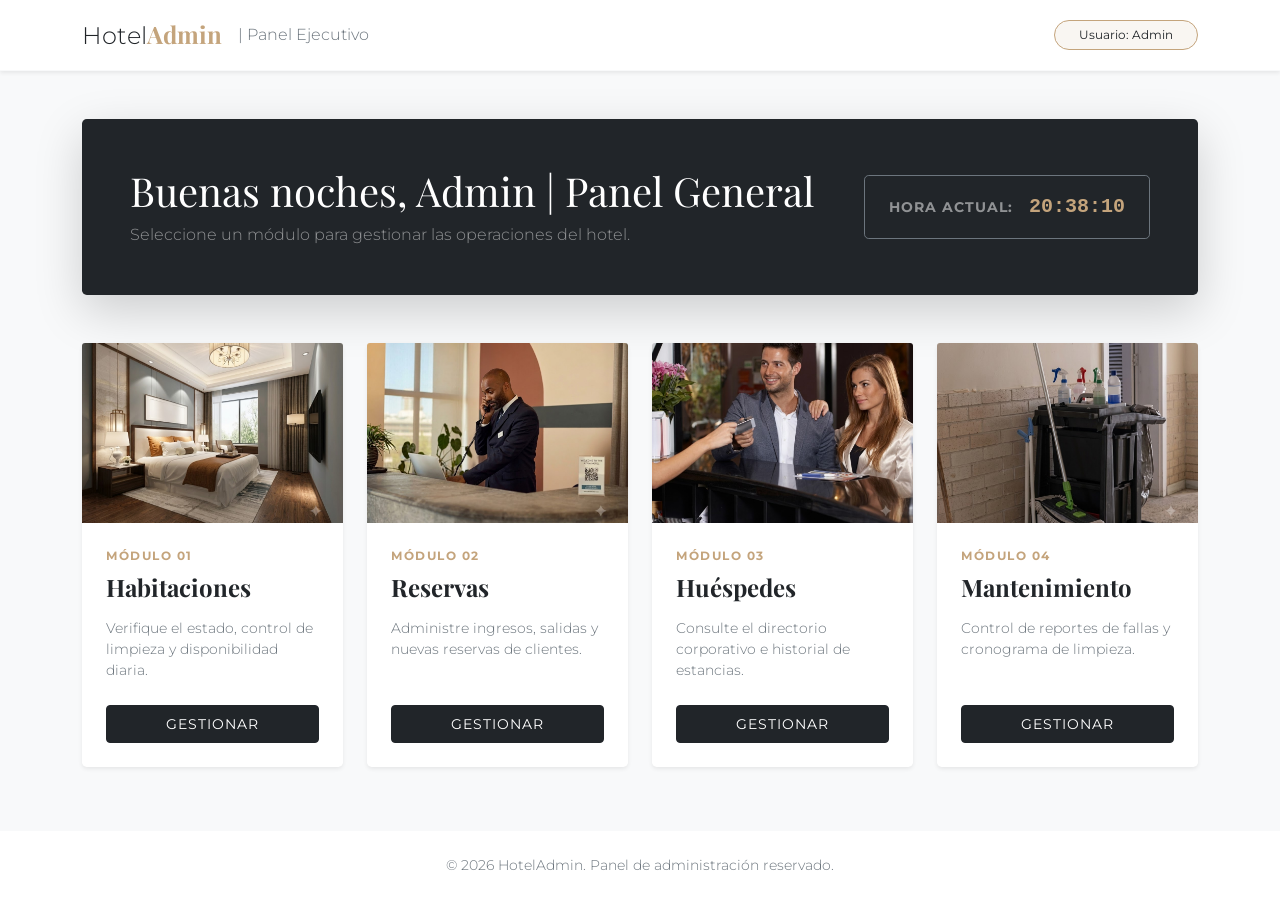
<file: mi_proyecto/index.html>
<!DOCTYPE html>
<html lang="es">
<head>
    <meta charset="UTF-8">
    <meta name="viewport" content="width=device-width, initial-scale=1.0">
    <title>Sistema de Gestión Hotelera | Panel Principal</title>
    <meta name="description" content="Panel de administración integral para hoteles. Gestiona habitaciones, reservas, huéspedes y mantenimiento en un solo lugar.">
    
    <!-- SOLUCIÓN AL ERROR 404 DEL FAVICON -->
    <link rel="icon" href="data:,">

    <!-- Link local de Bootstrap 5 -->
    <link href="bootstrap.min.css" rel="stylesheet">
    
    <!-- CSS viejo -->
    <link rel="stylesheet" href="style.css">

    <!-- Tipografías Premium de Google Fonts -->
    <link rel="preconnect" href="https://fonts.googleapis.com">
    <link rel="preconnect" href="https://fonts.gstatic.com" crossorigin>
    <link href="https://fonts.googleapis.com/css2?family=Montserrat:wght@300;400;600&family=Playfair+Display:ital,wght@0,400;0,600;0,700;1,400&display=swap" rel="stylesheet">

    <!-- Estilos para el Fondo Claro, Tipografías y Color Oro -->
    <style>
        /* Aplicamos la fuente limpia a toda la página */
        body {
            font-family: 'Montserrat', sans-serif;
            position: relative;
            overflow-x: hidden;
        }

        /* Fuente elegante solo para los títulos y logos */
        .font-serif {
            font-family: 'Playfair Display', serif;
        }

        /* Color Champagne Gold personalizado (reemplaza al amarillo) */
        .text-gold {
            color: #C4A47C !important;
        }
        .border-gold {
            border-color: #C4A47C !important;
        }

        /* Fondo de pantalla Claro y Fresco con efecto Blur */
        body::before {
            content: "";
            position: fixed;
            top: -5%;
            left: -5%;
            width: 110%;
            height: 110%;
            /* Imagen de hotel de lujo luminoso */
            background-image: url('https://images.unsplash.com/photo-1566665797739-1674de7a421a?q=80&w=1920&auto=format&fit=crop');
            background-size: cover;
            background-position: center;
            /* Desenfocado y ligeramente aclarado */
            filter: blur(12px) brightness(1.1);
            z-index: -1;
        }
    </style>
</head>

<body class="d-flex flex-column min-vh-100 bg-light">

    <!-- Header Claro y Elegante -->
    <header class="py-3 sticky-top shadow-sm border-bottom border-light bg-white bg-opacity-75" style="backdrop-filter: blur(10px);">
        <div class="container d-flex justify-content-between align-items-center">
            <div class="d-flex align-items-center gap-2">
                <!-- Marca con la nueva tipografía serif y el acento dorado -->
                <span class="fs-4 tracking-wide text-dark">
                    <span class="fw-light">Hotel</span><span class="font-serif text-gold fw-bold">Admin</span>
                </span>
                <span class="text-muted fw-light fs-6 d-none d-sm-inline ms-2">| Panel Ejecutivo</span>
            </div>
            <!-- Etiqueta de usuario con borde dorado -->
            <span class="badge border border-gold text-dark rounded-pill fw-normal px-4 py-2" style="background-color: rgba(196, 164, 124, 0.1);">
                Usuario: Admin
            </span>

        </div>
    </header>

    <main class="container my-5 flex-grow-1">
        
        <!-- Hero: Estilo VIP con máximo contraste -->
        <section class="text-white p-4 p-md-5 rounded-3 shadow-lg mb-5 d-md-flex justify-content-between align-items-center bg-dark bg-opacity-75" style="backdrop-filter: blur(5px);">
            <div class="mb-4 mb-md-0">
                <!-- Aplico la fuente elegante (font-serif) al saludo -->
                <h1 id="saludo-dashboard" class="display-6 font-serif fw-normal mb-2">Panel de Control <span class="fw-bold font-serif text-gold">Hotelero</span></h1>
                <p class="lead mb-0 text-white-50 fs-6 fw-light">Seleccione un módulo para gestionar las operaciones del hotel.</p>
            </div>
            
            <!-- Reloj en tiempo real (Caja transparente elegante con texto dorado) -->
            <div class="d-inline-flex align-items-center gap-3 border border-secondary px-4 py-3 rounded-3 bg-transparent">
                <span class="text-white-50 small fw-bold text-uppercase" style="letter-spacing: 1px;">Hora actual:</span>
                <span id="reloj-digital" class="fw-bold text-gold font-monospace fs-5">00:00:00</span>
            </div>
        </section>

        <!-- Grilla de Tarjetas (Limpias, blancas, con títulos elegantes) -->
        <section class="row row-cols-1 row-cols-md-2 row-cols-lg-4 g-4">
            
            <!-- Tarjeta 1 -->
            <article class="col">
                <div class="card h-100 border-0 shadow-sm bg-white rounded-3">
                    <img src="img/habitaciones.jpg" class="card-img-top" alt="Gestión de habitaciones" style="height: 180px; object-fit: cover;">
                    <div class="card-body p-4 d-flex flex-column">
                        <span class="text-uppercase text-gold fw-bold mb-2" style="font-size: 0.75rem; letter-spacing: 1.5px;">Módulo 01</span>
                        <h2 class="h4 font-serif fw-bold text-dark mb-3">Habitaciones</h2>
                        <p class="card-text text-muted small mb-4 fw-light">Verifique el estado, control de limpieza y disponibilidad diaria.</p>
                        <a href="habitaciones.html" class="btn btn-dark w-100 mt-auto text-uppercase py-2" style="font-size: 0.85rem; letter-spacing: 1px;">Gestionar</a>
                    </div>
                </div>
            </article>

            <!-- Tarjeta 2 -->
            <article class="col">
                <div class="card h-100 border-0 shadow-sm bg-white rounded-3">
                    <img src="img/reservas.jpg" class="card-img-top" alt="Gestión de reservas" style="height: 180px; object-fit: cover;">
                    <div class="card-body p-4 d-flex flex-column">
                        <span class="text-uppercase text-gold fw-bold mb-2" style="font-size: 0.75rem; letter-spacing: 1.5px;">Módulo 02</span>
                        <h2 class="h4 font-serif fw-bold text-dark mb-3">Reservas</h2>
                        <p class="card-text text-muted small mb-4 fw-light">Administre ingresos, salidas y nuevas reservas de clientes.</p>
                        <a href="reservas.html" class="btn btn-dark w-100 mt-auto text-uppercase py-2" style="font-size: 0.85rem; letter-spacing: 1px;">Gestionar</a>
                    </div>
                </div>
            </article>

            <!-- Tarjeta 3 -->
            <article class="col">
                <div class="card h-100 border-0 shadow-sm bg-white rounded-3">
                    <img src="img/huespedes.jpg" class="card-img-top" alt="Base de datos de huéspedes" style="height: 180px; object-fit: cover;">
                    <div class="card-body p-4 d-flex flex-column">
                        <span class="text-uppercase text-gold fw-bold mb-2" style="font-size: 0.75rem; letter-spacing: 1.5px;">Módulo 03</span>
                        <h2 class="h4 font-serif fw-bold text-dark mb-3">Huéspedes</h2>
                        <p class="card-text text-muted small mb-4 fw-light">Consulte el directorio corporativo e historial de estancias.</p>
                        <a href="huespedes.html" class="btn btn-dark w-100 mt-auto text-uppercase py-2" style="font-size: 0.85rem; letter-spacing: 1px;">Gestionar</a>
                    </div>
                </div>
            </article>

            <!-- Tarjeta 4 -->
            <article class="col">
                <div class="card h-100 border-0 shadow-sm bg-white rounded-3">
                    <img src="img/mantenimiento.jpg" class="card-img-top" alt="Panel de mantenimiento" style="height: 180px; object-fit: cover;">
                    <div class="card-body p-4 d-flex flex-column">
                        <span class="text-uppercase text-gold fw-bold mb-2" style="font-size: 0.75rem; letter-spacing: 1.5px;">Módulo 04</span>
                        <h2 class="h4 font-serif fw-bold text-dark mb-3">Mantenimiento</h2>
                        <p class="card-text text-muted small mb-4 fw-light">Control de reportes de fallas y cronograma de limpieza.</p>
                        <a href="mantenimiento.html" class="btn btn-dark w-100 mt-auto text-uppercase py-2" style="font-size: 0.85rem; letter-spacing: 1px;">Gestionar</a>
                    </div>
                </div>
            </article>

        </section>
    </main>

    <!-- Footer Claro y Cristalino -->
    <footer class="py-4 mt-auto border-top border-light bg-white bg-opacity-75" style="backdrop-filter: blur(5px);">
        <div class="container text-center">
            <p class="mb-0 small fw-light text-muted">&copy; 2026 HotelAdmin. Panel de administración reservado.</p>
        </div>
    </footer>

    <!-- Script local de Bootstrap -->
    <script src="bootstrap.bundle.min.js"></script>
    
    <!-- Script Principal JS -->
    <script src="main.js"></script>
</body>
</html>
</file>
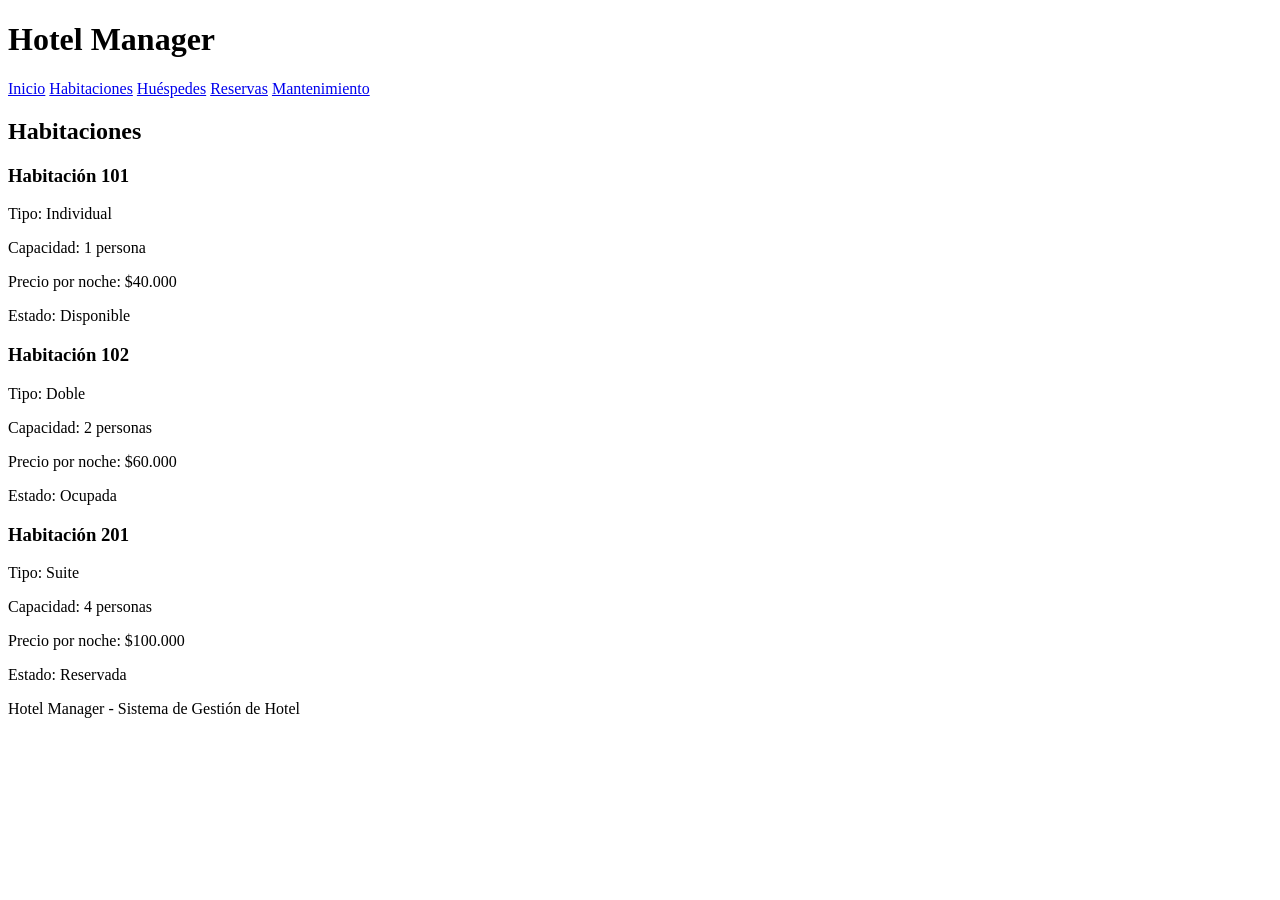
<file: habitaciones.html>
<!DOCTYPE html>
<html lang="es">

<head>
    <meta charset="UTF-8">
    <meta name="viewport" content="width=device-width, initial-scale=1.0">
    <title>Habitaciones - Hotel Manager</title>
</head>

<body>

    <header>
        <h1>Hotel Manager</h1>

        <nav>
            <a href="index.html">Inicio</a>
            <a href="habitaciones.html">Habitaciones</a>
            <a href="huespedes.html">Huéspedes</a>
            <a href="reservas.html">Reservas</a>
            <a href="mantenimiento.html">Mantenimiento</a>
        </nav>
    </header>

    <main>

        <section>
            <h2>Habitaciones</h2>

            <article>
                <h3>Habitación 101</h3>
                <p>Tipo: Individual</p>
                <p>Capacidad: 1 persona</p>
                <p>Precio por noche: $40.000</p>
                <p>Estado: Disponible</p>
            </article>

            <article>
                <h3>Habitación 102</h3>
                <p>Tipo: Doble</p>
                <p>Capacidad: 2 personas</p>
                <p>Precio por noche: $60.000</p>
                <p>Estado: Ocupada</p>
            </article>

            <article>
                <h3>Habitación 201</h3>
                <p>Tipo: Suite</p>
                <p>Capacidad: 4 personas</p>
                <p>Precio por noche: $100.000</p>
                <p>Estado: Reservada</p>
            </article>

        </section>

    </main>

    <footer>
        <p>Hotel Manager - Sistema de Gestión de Hotel</p>
    </footer>

</body>

</html>
</file>
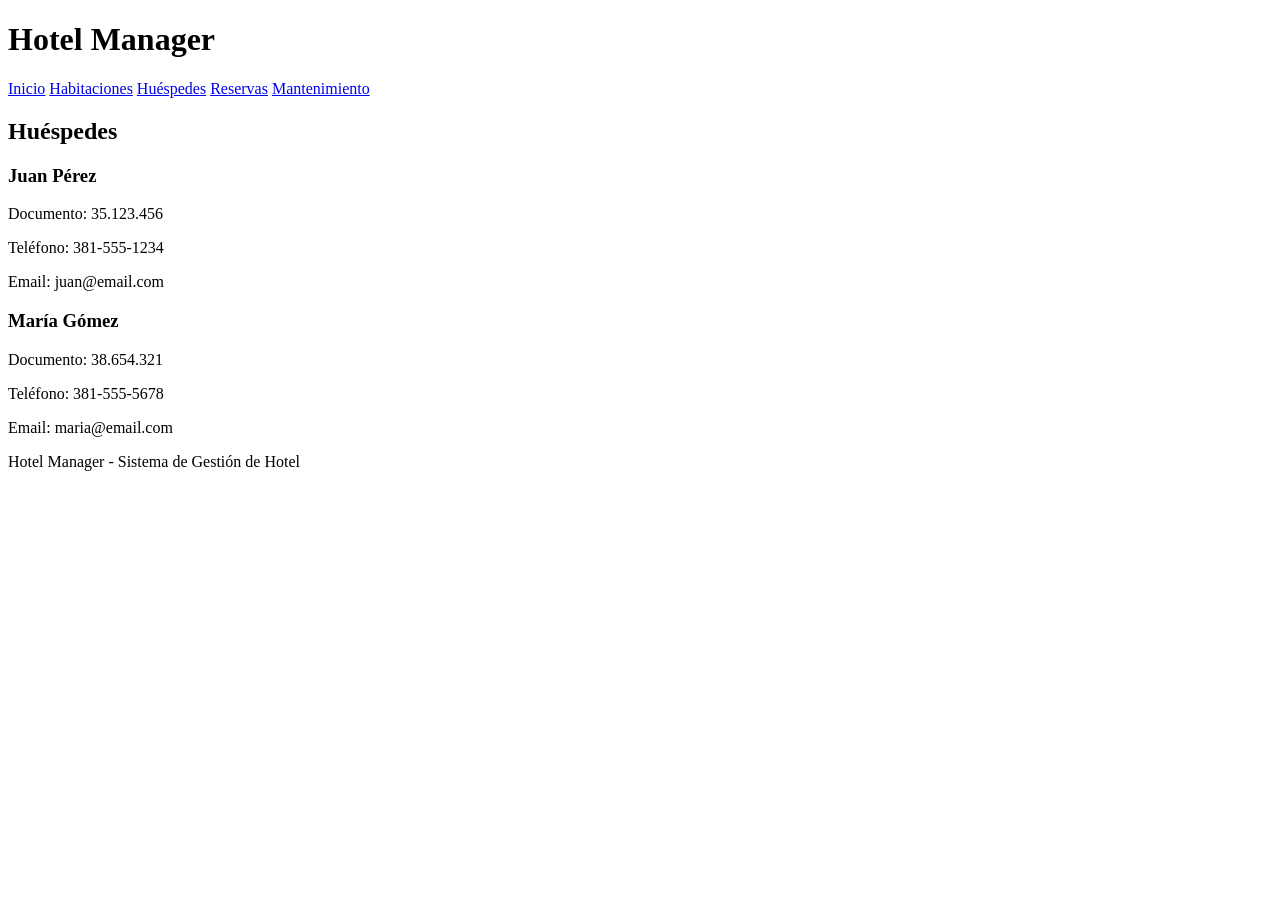
<file: huespedes.html>
<!DOCTYPE html>
<html lang="es">

<head>
    <meta charset="UTF-8">
    <meta name="viewport" content="width=device-width, initial-scale=1.0">
    <title>Huéspedes - Hotel Manager</title>
</head>

<body>

    <header>
        <h1>Hotel Manager</h1>

        <nav>
            <a href="index.html">Inicio</a>
            <a href="habitaciones.html">Habitaciones</a>
            <a href="huespedes.html">Huéspedes</a>
            <a href="reservas.html">Reservas</a>
            <a href="mantenimiento.html">Mantenimiento</a>
        </nav>
    </header>

    <main>

        <section>
            <h2>Huéspedes</h2>

            <article>
                <h3>Juan Pérez</h3>
                <p>Documento: 35.123.456</p>
                <p>Teléfono: 381-555-1234</p>
                <p>Email: juan@email.com</p>
            </article>

            <article>
                <h3>María Gómez</h3>
                <p>Documento: 38.654.321</p>
                <p>Teléfono: 381-555-5678</p>
                <p>Email: maria@email.com</p>
            </article>

        </section>

    </main>

    <footer>
        <p>Hotel Manager - Sistema de Gestión de Hotel</p>
    </footer>

</body>

</html>
</file>
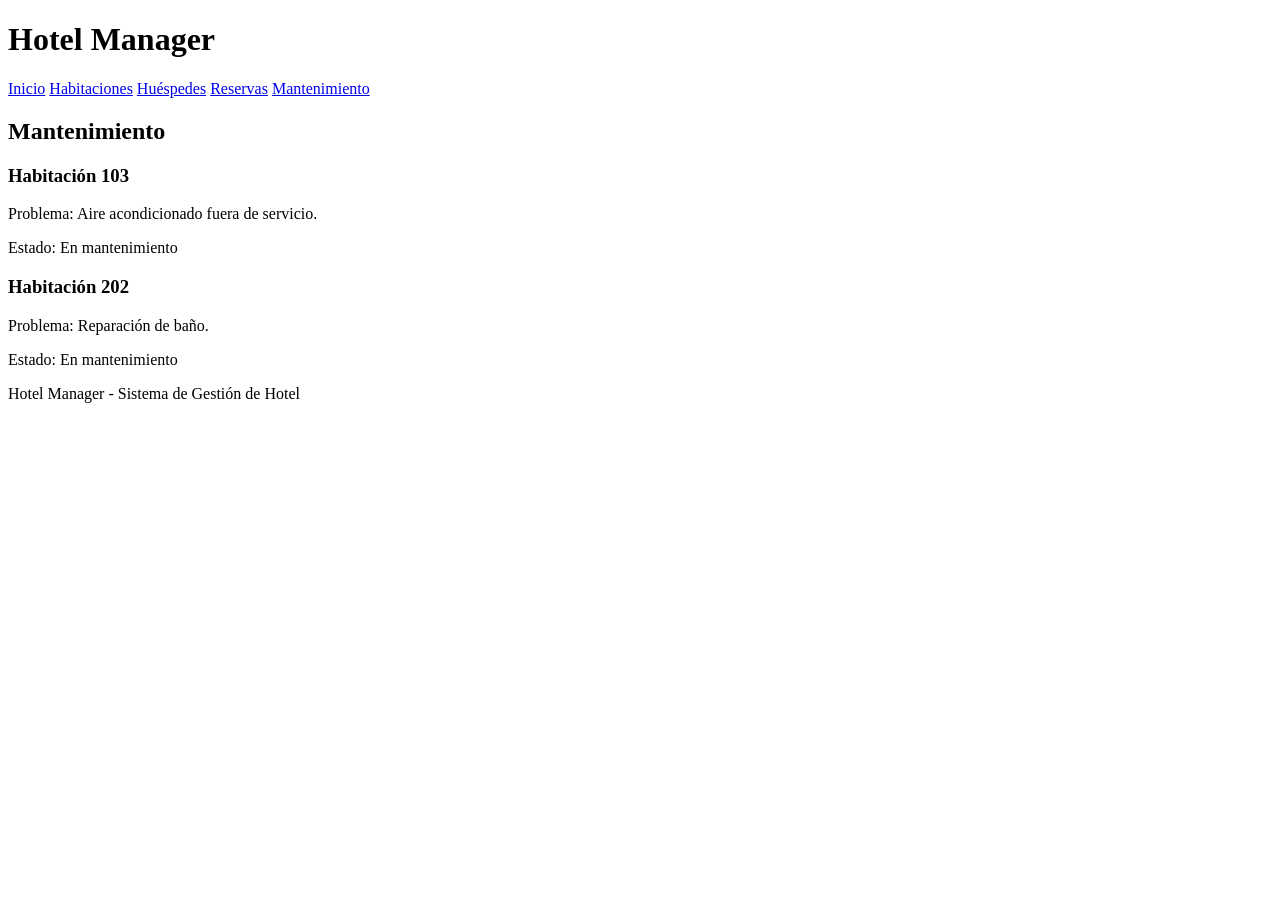
<file: mantenimiento.html>
<!DOCTYPE html>
<html lang="es">

<head>
    <meta charset="UTF-8">
    <meta name="viewport" content="width=device-width, initial-scale=1.0">
    <title>Mantenimiento - Hotel Manager</title>
</head>

<body>

    <header>
        <h1>Hotel Manager</h1>

        <nav>
            <a href="index.html">Inicio</a>
            <a href="habitaciones.html">Habitaciones</a>
            <a href="huespedes.html">Huéspedes</a>
            <a href="reservas.html">Reservas</a>
            <a href="mantenimiento.html">Mantenimiento</a>
        </nav>
    </header>

    <main>

        <section>
            <h2>Mantenimiento</h2>

            <article>
                <h3>Habitación 103</h3>
                <p>Problema: Aire acondicionado fuera de servicio.</p>
                <p>Estado: En mantenimiento</p>
            </article>

            <article>
                <h3>Habitación 202</h3>
                <p>Problema: Reparación de baño.</p>
                <p>Estado: En mantenimiento</p>
            </article>

        </section>

    </main>

    <footer>
        <p>Hotel Manager - Sistema de Gestión de Hotel</p>
    </footer>

</body>

</html>
</file>
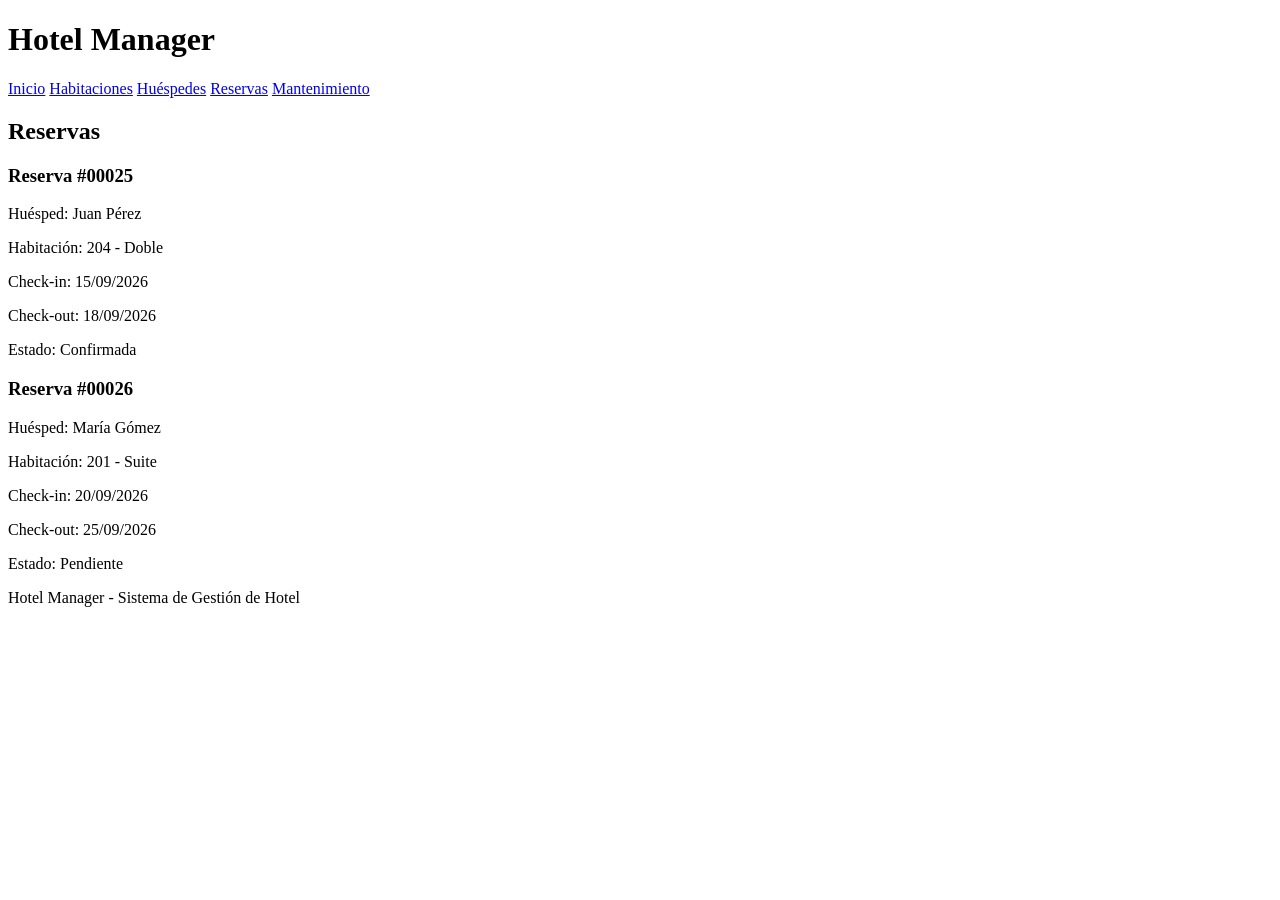
<file: reservas.html>
<!DOCTYPE html>
<html lang="es">

<head>
    <meta charset="UTF-8">
    <meta name="viewport" content="width=device-width, initial-scale=1.0">
    <title>Reservas - Hotel Manager</title>
</head>

<body>

    <header>
        <h1>Hotel Manager</h1>

        <nav>
            <a href="index.html">Inicio</a>
            <a href="habitaciones.html">Habitaciones</a>
            <a href="huespedes.html">Huéspedes</a>
            <a href="reservas.html">Reservas</a>
            <a href="mantenimiento.html">Mantenimiento</a>
        </nav>
    </header>

    <main>

        <section>
            <h2>Reservas</h2>

            <article>
                <h3>Reserva #00025</h3>
                <p>Huésped: Juan Pérez</p>
                <p>Habitación: 204 - Doble</p>
                <p>Check-in: 15/09/2026</p>
                <p>Check-out: 18/09/2026</p>
                <p>Estado: Confirmada</p>
            </article>

            <article>
                <h3>Reserva #00026</h3>
                <p>Huésped: María Gómez</p>
                <p>Habitación: 201 - Suite</p>
                <p>Check-in: 20/09/2026</p>
                <p>Check-out: 25/09/2026</p>
                <p>Estado: Pendiente</p>
            </article>

        </section>

    </main>

    <footer>
        <p>Hotel Manager - Sistema de Gestión de Hotel</p>
    </footer>

</body>

</html>
</file>
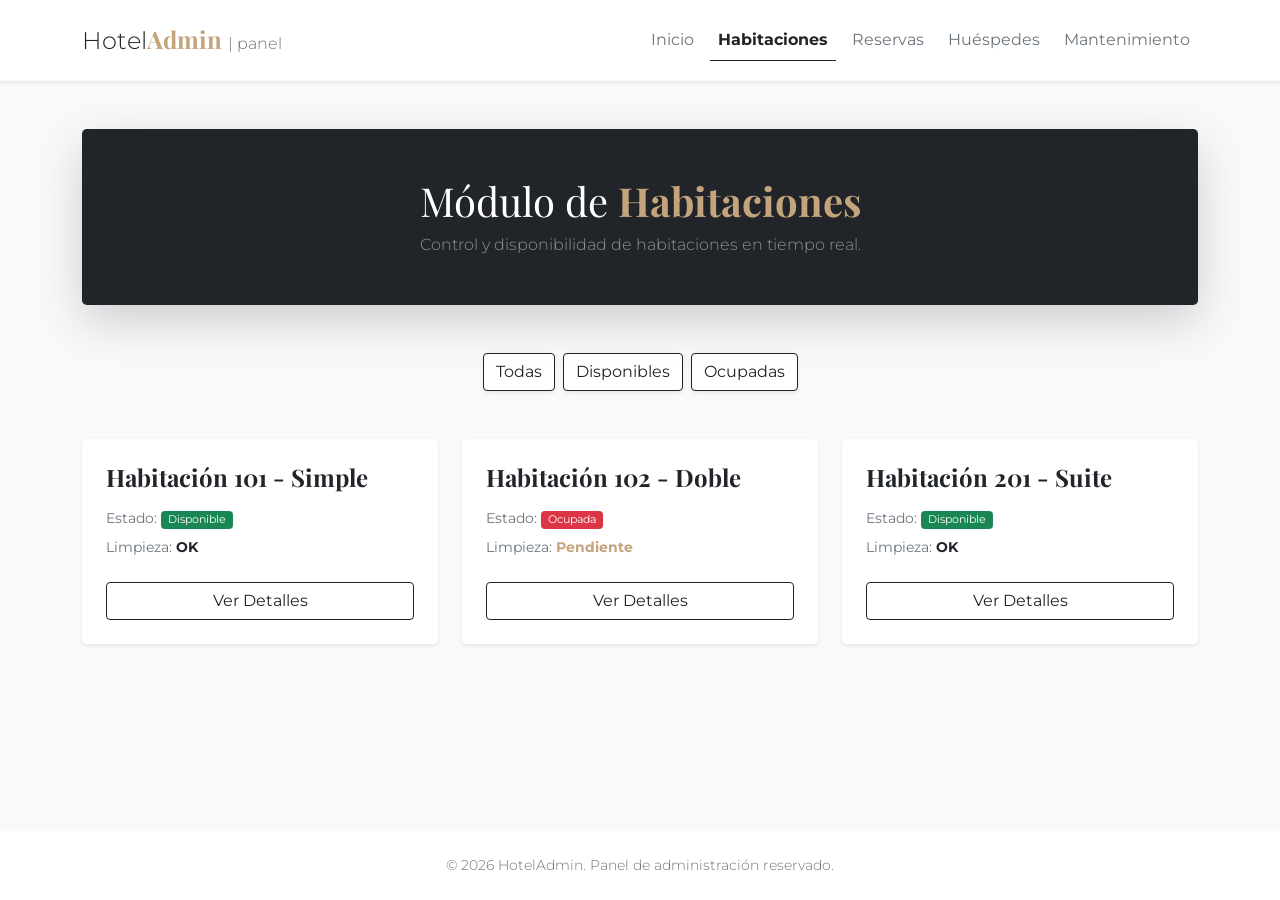
<file: mi_proyecto/habitaciones.html>
<!DOCTYPE html>
<html lang="es">
<head>
    <meta charset="UTF-8">
    <meta name="viewport" content="width=device-width, initial-scale=1.0">
    <title>Gestión de Habitaciones - Hotel Manager</title>
    <meta name="description" content="Administra el estado, disponibilidad y limpieza de las habitaciones del hotel.">
    
    <!-- SOLUCIÓN AL ERROR 404 DEL FAVICON -->
    <link rel="icon" href="data:,">  

    <!-- Link local de Bootstrap 5 -->
    <link href="bootstrap.min.css" rel="stylesheet">
    
    <!-- CSS viejo --> 
    <link rel="stylesheet" href="style.css">

    <!-- Tipografías Premium de Google Fonts -->
    <link rel="preconnect" href="https://fonts.googleapis.com">
    <link rel="preconnect" href="https://fonts.gstatic.com" crossorigin>
    <link href="https://fonts.googleapis.com/css2?family=Montserrat:wght@300;400;600&family=Playfair+Display:ital,wght@0,400;0,600;0,700;1,400&display=swap" rel="stylesheet">

    <!-- Estilos mínimos esenciales (5%) para tipografías y el fondo con efecto blur -->
    <style>
        body {
            font-family: 'Montserrat', sans-serif;
            position: relative;
            background-color: #f8f9fa; 
            overflow-x: hidden;
        }

        .font-serif {
            font-family: 'Playfair Display', serif;
        }

        .text-gold {
            color: #C4A47C !important;
        }
        .border-gold {
            border-color: #C4A47C !important;
        }

        /* Fondo de pantalla Claro y Fresco con efecto Blur */
        body::before {
            content: "";
            position: fixed;
            top: -5%;
            left: -5%;
            width: 110%;
            height: 110%;
            background-image: url('https://images.unsplash.com/photo-1566665797739-1674de7a421a?q=80&w=1920&auto=format&fit=crop');
            background-size: cover;
            background-position: center;
            filter: blur(12px) brightness(1.1);
            z-index: -1;
        }

        /* Comportamiento específico para mantener el estilo visual de los filtros activos */
        .btn-filtro:hover, 
        .btn-filtro:focus, 
        .btn-filtro:active,
        .btn-filtro.active,
        .btn-filtro.active.bg-white {
            background-color: #212529 !important;
            color: #ffffff !important;
            border-color: #212529 !important;
        }
    </style>
</head>
<body class="d-flex flex-column min-vh-100">

    <!-- Header con Navbar Responsive de Bootstrap (Efecto Cristal) -->
    <header class="border-bottom border-light shadow-sm sticky-top bg-white bg-opacity-75" style="backdrop-filter: blur(10px);">
        <nav class="navbar navbar-expand-lg navbar-light container py-3">
            <!-- Logo con tipografía premium -->
            <a class="navbar-brand fs-4 tracking-wide text-dark" href="index.html">
                <span class="fw-light">Hotel</span><span class="font-serif text-gold fw-bold">Admin</span> <span class="text-secondary fw-light fs-6 text-lowercase">| Panel</span>
            </a>
            
            <!-- Botón Hamburguesa para celulares -->
            <button class="navbar-toggler" type="button" data-bs-toggle="collapse" data-bs-target="#menuNavegacion" aria-controls="menuNavegacion" aria-expanded="false" aria-label="Alternar navegación">
                <span class="navbar-toggler-icon"></span>
            </button>
            
            <!-- Enlaces del menú -->
            <div class="collapse navbar-collapse justify-content-end" id="menuNavegacion">
                <ul class="navbar-nav gap-2 text-center mt-3 mt-lg-0">
                    <li class="nav-item"><a class="nav-link text-secondary" href="index.html">Inicio</a></li>
                    <li class="nav-item"><a class="nav-link fw-bold text-dark border-bottom border-dark" href="habitaciones.html">Habitaciones</a></li>
                    <li class="nav-item"><a class="nav-link text-secondary" href="reservas.html">Reservas</a></li>
                    <li class="nav-item"><a class="nav-link text-secondary" href="huespedes.html">Huéspedes</a></li>
                    <li class="nav-item"><a class="nav-link text-secondary" href="mantenimiento.html">Mantenimiento</a></li>
                </ul>
            </div>
        </nav>
    </header>

    <main class="container my-5 flex-grow-1">
        <!-- Hero: Centrado, Elegante y con Contraste -->
        <section class="text-white text-center p-4 p-md-5 rounded-3 shadow-lg mb-5 bg-dark bg-opacity-75" style="backdrop-filter: blur(5px);">
            <h1 class="display-6 font-serif fw-normal mb-2">Módulo de <span class="fw-bold font-serif text-gold">Habitaciones</span></h1>
            <p class="lead mb-0 text-white-50 fs-6 fw-light">Control y disponibilidad de habitaciones en tiempo real.</p>
        </section>

        <!-- Botones de filtro -->
        <div class="d-flex justify-content-center gap-2 mb-5">
            <button class="btn btn-outline-dark bg-white btn-filtro shadow-sm" data-filtro="todas">Todas</button>
            <button class="btn btn-outline-dark bg-white btn-filtro shadow-sm" data-filtro="disponible">Disponibles</button>
            <button class="btn btn-outline-dark bg-white btn-filtro shadow-sm" data-filtro="ocupada">Ocupadas</button>
        </div>

        <!-- Grilla de Habitaciones -->
        <section class="row row-cols-1 row-cols-md-2 row-cols-lg-3 g-4">
            
            <!-- Habitación 1 -->
            <article class="col tarjeta-habitacion" data-estado="disponible">
                <div class="card h-100 border-0 shadow-sm bg-white rounded-3">
                    <div class="card-body p-4 d-flex flex-column">
                        <h2 class="h4 font-serif fw-bold text-dark mb-3">Habitación 101 - Simple</h2>
                        <p class="card-text text-muted small mb-4">
                            <span class="d-block mb-2">Estado: <span class="badge bg-success fw-normal">Disponible</span></span>
                            <span class="d-block">Limpieza: <span class="fw-bold text-dark">OK</span></span>
                        </p>
                        
                        <!-- Botón para desplegar detalles -->
                        <button class="btn btn-outline-dark w-100 mt-auto fw-semibold btn-detalles" type="button" data-bs-toggle="collapse" data-bs-target="#detalle-hab-101" aria-expanded="false" aria-controls="detalle-hab-101">
                            Ver Detalles
                        </button>

                        <!-- Panel de detalles oculto -->
                        <div class="collapse mt-3" id="detalle-hab-101">
                            <div class="p-3 bg-light rounded-3 border border-light small shadow-sm">
                                <ul class="list-unstyled mb-0 text-muted">
                                    <li class="mb-1"><strong>Capacidad:</strong> 1 persona</li>
                                    <li class="mb-1"><strong>Camas:</strong> 1 Individual</li>
                                    <li class="mb-1"><strong>Vista:</strong> Jardín interior</li>
                                    <li class="mb-1"><strong>Comodidades:</strong> TV, Wi-Fi, Aire Acondicionado</li>
                                    <li class="mt-2 text-dark fw-bold">Tarifa Base: $45.00 / noche</li>
                                </ul>
                            </div>
                        </div>
                    </div>
                </div>
            </article>

            <!-- Habitación 2 -->
            <article class="col tarjeta-habitacion" data-estado="ocupada">
                <div class="card h-100 border-0 shadow-sm bg-white rounded-3">
                    <div class="card-body p-4 d-flex flex-column">
                        <h2 class="h4 font-serif fw-bold text-dark mb-3">Habitación 102 - Doble</h2>
                        <p class="card-text text-muted small mb-4">
                            <span class="d-block mb-2">Estado: <span class="badge bg-danger fw-normal">Ocupada</span></span>
                            <span class="d-block">Limpieza: <span class="fw-bold text-gold">Pendiente</span></span>
                        </p>
                        
                        <!-- Botón para desplegar detalles -->
                        <button class="btn btn-outline-dark w-100 mt-auto fw-semibold btn-detalles" type="button" data-bs-toggle="collapse" data-bs-target="#detalle-hab-102" aria-expanded="false" aria-controls="detalle-hab-102">
                            Ver Detalles
                        </button>

                        <!-- Panel de detalles oculto -->
                        <div class="collapse mt-3" id="detalle-hab-102">
                            <div class="p-3 bg-light rounded-3 border border-light small shadow-sm">
                                <ul class="list-unstyled mb-0 text-muted">
                                    <li class="mb-1"><strong>Capacidad:</strong> 2 personas</li>
                                    <li class="mb-1"><strong>Camas:</strong> 1 Matrimonial (Queen)</li>
                                    <li class="mb-1"><strong>Vista:</strong> Calle principal</li>
                                    <li class="mb-1"><strong>Comodidades:</strong> Smart TV, Wi-Fi, Frigobar</li>
                                    <li class="mt-2 text-dark fw-bold">Tarifa Base: $75.00 / noche</li>
                                </ul>
                            </div>
                        </div>
                    </div>
                </div>
            </article>

            <!-- Habitación 3 -->
            <article class="col tarjeta-habitacion" data-estado="disponible">
                <div class="card h-100 border-0 shadow-sm bg-white rounded-3">
                    <div class="card-body p-4 d-flex flex-column">
                        <h2 class="h4 font-serif fw-bold text-dark mb-3">Habitación 201 - Suite</h2>
                        <p class="card-text text-muted small mb-4">
                            <span class="d-block mb-2">Estado: <span class="badge bg-success fw-normal">Disponible</span></span>
                            <span class="d-block">Limpieza: <span class="fw-bold text-dark">OK</span></span>
                        </p>
                        
                        <!-- Botón para desplegar detalles -->
                        <button class="btn btn-outline-dark w-100 mt-auto fw-semibold btn-detalles" type="button" data-bs-toggle="collapse" data-bs-target="#detalle-hab-201" aria-expanded="false" aria-controls="detalle-hab-201">
                            Ver Detalles
                        </button>

                        <!-- Panel de detalles oculto -->
                        <div class="collapse mt-3" id="detalle-hab-201">
                            <div class="p-3 bg-light rounded-3 border border-light small shadow-sm">
                                <ul class="list-unstyled mb-0 text-muted">
                                    <li class="mb-1"><strong>Capacidad:</strong> 2 a 4 personas</li>
                                    <li class="mb-1"><strong>Camas:</strong> 1 King, 1 Sofá Cama</li>
                                    <li class="mb-1"><strong>Vista:</strong> Panorámica al mar/ciudad</li>
                                    <li class="mb-1"><strong>Comodidades:</strong> Jacuzzi, Balcón privado, Minibar premium</li>
                                    <li class="mt-2 text-dark fw-bold">Tarifa Base: $150.00 / noche</li>
                                </ul>
                            </div>
                        </div>
                    </div>
                </div>
            </article>

        </section>
    </main>

    <!-- Footer Claro y Cristalino -->
    <footer class="py-4 mt-auto border-top border-light bg-white bg-opacity-75" style="backdrop-filter: blur(5px);">
        <div class="container text-center">
            <p class="mb-0 text-muted fw-light small">&copy; 2026 HotelAdmin. Panel de administración reservado.</p>
        </div>
    </footer>

    <!-- Script local de Bootstrap -->
    <script src="bootstrap.bundle.min.js"></script>
    
    <!-- Script principal -->
    <script src="main.js"></script>
</body>
</html>
</file>
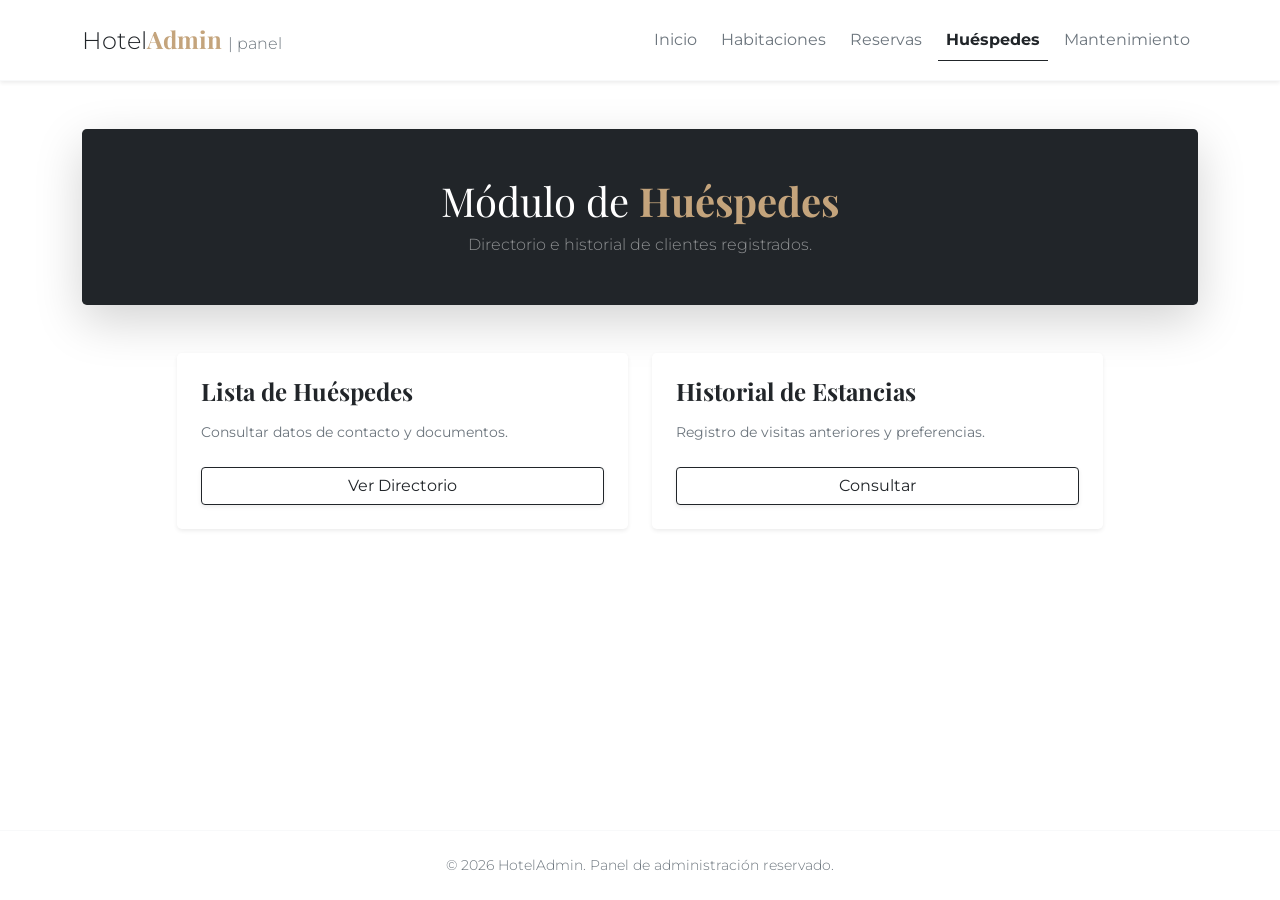
<file: mi_proyecto/huespedes.html>
<!DOCTYPE html>
<html lang="es">
<head>
    <meta charset="UTF-8">
    <meta name="viewport" content="width=device-width, initial-scale=1.0">
    <title>Gestión de Huéspedes - Hotel Manager</title>
    <meta name="description" content="Base de datos y registro histórico de los huéspedes del hotel.">
    
    <!-- SOLUCIÓN AL ERROR 404 DEL FAVICON -->
    <link rel="icon" href="data:,">

    <!-- Link local de Bootstrap 5 --> 
    <link href="bootstrap.min.css" rel="stylesheet">
    
    <!-- CSS viejo -->
    <link rel="stylesheet" href="style.css">

    <!-- Tipografías Premium de Google Fonts -->
    <link rel="preconnect" href="https://fonts.googleapis.com">
    <link rel="preconnect" href="https://fonts.gstatic.com" crossorigin>
    <link href="https://fonts.googleapis.com/css2?family=Montserrat:wght@300;400;600&family=Playfair+Display:ital,wght@0,400;0,600;0,700;1,400&display=swap" rel="stylesheet">

    <!-- Estilos para el Fondo Claro, Tipografías y Color Oro -->
    <style>
        /* Aplicamos la fuente limpia a toda la página */
        body {
            font-family: 'Montserrat', sans-serif;
            position: relative;
            overflow-x: hidden;
        }

        /* Fuente elegante solo para los títulos y logos */
        .font-serif {
            font-family: 'Playfair Display', serif;
        }

        /* Color Champagne Gold personalizado (reemplaza al amarillo) */
        .text-gold {
            color: #C4A47C !important;
        }
        .border-gold {
            border-color: #C4A47C !important;
        }

        /* Fondo de pantalla Claro y Fresco con efecto Blur */
        body::before {
            content: "";
            position: fixed;
            top: -5%;
            left: -5%;
            width: 110%;
            height: 110%;
            /* Imagen de hotel de lujo luminoso */
            background-image: url('https://images.unsplash.com/photo-1566665797739-1674de7a421a?q=80&w=1920&auto=format&fit=crop');
            background-size: cover;
            background-position: center;
            /* Desenfocado y ligeramente aclarado */
            filter: blur(12px) brightness(1.1);
            z-index: -1;
        }
    </style>
</head>

<body class="d-flex flex-column min-vh-100">

    <!-- Header con Navbar Responsive de Bootstrap (Efecto Cristal) -->
    <header class="border-bottom border-light shadow-sm sticky-top bg-white bg-opacity-75" style="backdrop-filter: blur(10px);">
        <nav class="navbar navbar-expand-lg navbar-light container py-3">
            <!-- Logo -->
            <a class="navbar-brand fs-4 tracking-wide text-dark" href="index.html">
                <span class="fw-light">Hotel</span><span class="font-serif text-gold fw-bold">Admin</span> <span class="text-secondary fw-light fs-6 text-lowercase">| Panel</span>
            </a>
            
            <!-- Botón Hamburguesa para celulares -->
            <button class="navbar-toggler" type="button" data-bs-toggle="collapse" data-bs-target="#menuNavegacion" aria-controls="menuNavegacion" aria-expanded="false" aria-label="Alternar navegación">
                <span class="navbar-toggler-icon"></span>
            </button>
            
            <!-- Enlaces del menú -->
            <div class="collapse navbar-collapse justify-content-end" id="menuNavegacion">
                <ul class="navbar-nav gap-2 text-center mt-3 mt-lg-0">
                    <li class="nav-item"><a class="nav-link text-secondary" href="index.html">Inicio</a></li>
                    <li class="nav-item"><a class="nav-link text-secondary" href="habitaciones.html">Habitaciones</a></li>
                    <li class="nav-item"><a class="nav-link text-secondary" href="reservas.html">Reservas</a></li>
                    <!-- Enlace activo (Huéspedes) -->
                    <li class="nav-item"><a class="nav-link fw-bold text-dark border-bottom border-dark" href="huespedes.html">Huéspedes</a></li>
                    <li class="nav-item"><a class="nav-link text-secondary" href="mantenimiento.html">Mantenimiento</a></li>
                </ul>
            </div>
        </nav>
    </header>

    <main class="container my-5 flex-grow-1">
        <!-- Hero: Centrado y Elegante con Contraste -->
        <section class="text-white text-center p-4 p-md-5 rounded-3 shadow-lg mb-5 bg-dark bg-opacity-75" style="backdrop-filter: blur(5px);">
            <h1 class="display-6 font-serif fw-normal mb-2">Módulo de <span class="fw-bold font-serif text-gold">Huéspedes</span></h1>
            <p class="lead mb-0 text-white-50 fs-6 fw-light">Directorio e historial de clientes registrados.</p>
        </section>

        <!-- Grilla de Huéspedes -->
        <section class="row row-cols-1 row-cols-md-2 g-4 justify-content-center">
            
            <!-- Tarjeta 1 -->
            <article class="col col-lg-5">
                <div class="card h-100 border-0 shadow-sm bg-white rounded-3">
                    <div class="card-body p-4 d-flex flex-column text-center text-md-start">
                        <h2 class="h4 font-serif fw-bold text-dark mb-3">Lista de Huéspedes</h2>
                        <p class="card-text text-muted small mb-4">Consultar datos de contacto y documentos.</p>
                        <button class="btn btn-outline-dark w-100 mt-auto fw-semibold shadow-sm" type="button" data-bs-toggle="collapse" data-bs-target="#seccion-directorio" aria-expanded="false" aria-controls="seccion-directorio">
                            Ver Directorio
                        </button>
                    </div>
                </div>
            </article>

            <!-- Tarjeta 2 -->
            <article class="col col-lg-5">
                <div class="card h-100 border-0 shadow-sm bg-white rounded-3">
                    <div class="card-body p-4 d-flex flex-column text-center text-md-start">
                        <h2 class="h4 font-serif fw-bold text-dark mb-3">Historial de Estancias</h2>
                        <p class="card-text text-muted small mb-4">Registro de visitas anteriores y preferencias.</p>
                        <button class="btn btn-outline-dark w-100 mt-auto fw-semibold shadow-sm" type="button" data-bs-toggle="collapse" data-bs-target="#seccion-historial" aria-expanded="false" aria-controls="seccion-historial">
                            Consultar
                        </button>
                    </div>
                </div>
            </article>

        </section>

        <!-- Apartado Desplegable: Directorio de Huéspedes con Buscador -->
        <section id="seccion-directorio" class="collapse mt-5 pt-4">
            <div class="mb-4 text-center bg-white p-4 rounded-3 shadow-sm">
                <h3 class="h3 font-serif fw-bold text-dark mb-2">Directorio de <span class="text-gold">Huéspedes</span></h3>
                <p class="text-muted small fw-light mb-0">Escriba un nombre para filtrar la lista en tiempo real.</p>
            </div>

            <!-- Buscador en Tiempo Real -->
            <div class="mb-4">
                <input type="text" id="buscador-huespedes" class="form-control form-control-lg bg-white border-0 shadow-sm" placeholder="Buscar huésped por nombre...">
            </div>

            <!-- Grilla con datos de Huéspedes -->
            <div class="row row-cols-1 row-cols-md-2 row-cols-lg-3 g-3">
                
                <!-- Huésped 1 -->
                <article class="col tarjeta-huesped">
                    <div class="card h-100 border-0 shadow-sm bg-white rounded-3 p-3">
                        <div class="card-body">
                            <h4 class="h6 font-serif fw-bold text-dark nombre-huesped mb-2">Juan Pérez</h4>
                            <p class="card-text text-muted small mb-1"><strong>DNI:</strong> 12.345.678</p>
                            <p class="card-text text-muted small mb-2"><strong>Habitación:</strong> 102 - Suite</p>
                            <span class="badge bg-success">Activo</span>
                        </div>
                    </div>
                </article>

                <!-- Huésped 2 -->
                <article class="col tarjeta-huesped">
                    <div class="card h-100 border-0 shadow-sm bg-white rounded-3 p-3">
                        <div class="card-body">
                            <h4 class="h6 font-serif fw-bold text-dark nombre-huesped mb-2">María Gómez</h4>
                            <p class="card-text text-muted small mb-1"><strong>DNI:</strong> 87.654.321</p>
                            <p class="card-text text-muted small mb-2"><strong>Habitación:</strong> 204 - Doble</p>
                            <span class="badge bg-secondary">Finalizado</span>
                        </div>
                    </div>
                </article>

                <!-- Huésped 3 -->
                <article class="col tarjeta-huesped">
                    <div class="card h-100 border-0 shadow-sm bg-white rounded-3 p-3">
                        <div class="card-body">
                            <h4 class="h6 font-serif fw-bold text-dark nombre-huesped mb-2">Carlos López</h4>
                            <p class="card-text text-muted small mb-1"><strong>DNI:</strong> 45.678.910</p>
                            <p class="card-text text-muted small mb-2"><strong>Habitación:</strong> 105 - Individual</p>
                            <span class="badge bg-success">Activo</span>
                        </div>
                    </div>
                </article>

                <!-- Huésped 4 -->
                <article class="col tarjeta-huesped">
                    <div class="card h-100 border-0 shadow-sm bg-white rounded-3 p-3">
                        <div class="card-body">
                            <h4 class="h6 font-serif fw-bold text-dark nombre-huesped mb-2">Ana Martínez</h4>
                            <p class="card-text text-muted small mb-1"><strong>DNI:</strong> 33.221.100</p>
                            <p class="card-text text-muted small mb-2"><strong>Habitación:</strong> 301 - Deluxe</p>
                            <span class="badge bg-success">Activo</span>
                        </div>
                    </div>
                </article>

            </div>
        </section>

        <!-- Apartado Desplegable: Historial de Estancias -->
        <section id="seccion-historial" class="collapse mt-5 pt-4">
            <div class="mb-4 text-center bg-white p-4 rounded-3 shadow-sm">
                <h3 class="h3 font-serif fw-bold text-dark mb-2">Historial de <span class="text-gold">Estancias</span></h3>
                <p class="text-muted small fw-light mb-0">Registro histórico de visitas y estadías anteriores.</p>
            </div>

            <!-- Grilla con datos de Historial -->
            <div class="row row-cols-1 row-cols-md-2 row-cols-lg-3 g-3">
                
                <!-- Historial 1 -->
                <article class="col">
                    <div class="card h-100 border-0 shadow-sm bg-white rounded-3 p-3">
                        <div class="card-body">
                            <h4 class="h6 font-serif fw-bold text-dark mb-2">Juan Pérez</h4>
                            <p class="card-text text-muted small mb-1"><strong>Habitación:</strong> 102 - Suite</p>
                            <p class="card-text text-muted small mb-1"><strong>Fechas:</strong> 10/01/2026 - 15/01/2026</p>
                            <p class="card-text text-muted small mb-2"><strong>Preferencia:</strong> Piso alto, cama King</p>
                            <span class="badge bg-secondary">Finalizada</span>
                        </div>
                    </div>
                </article>

                <!-- Historial 2 -->
                <article class="col">
                    <div class="card h-100 border-0 shadow-sm bg-white rounded-3 p-3">
                        <div class="card-body">
                            <h4 class="h6 font-serif fw-bold text-dark mb-2">María Gómez</h4>
                            <p class="card-text text-muted small mb-1"><strong>Habitación:</strong> 204 - Doble</p>
                            <p class="card-text text-muted small mb-1"><strong>Fechas:</strong> 01/02/2026 - 05/02/2026</p>
                            <p class="card-text text-muted small mb-2"><strong>Preferencia:</strong> Desayuno incluido</p>
                            <span class="badge bg-secondary">Finalizada</span>
                        </div>
                    </div>
                </article>

                <!-- Historial 3 -->
                <article class="col">
                    <div class="card h-100 border-0 shadow-sm bg-white rounded-3 p-3">
                        <div class="card-body">
                            <h4 class="h6 font-serif fw-bold text-dark mb-2">Carlos López</h4>
                            <p class="card-text text-muted small mb-1"><strong>Habitación:</strong> 105 - Individual</p>
                            <p class="card-text text-muted small mb-1"><strong>Fechas:</strong> 20/02/2026 - 22/02/2026</p>
                            <p class="card-text text-muted small mb-2"><strong>Preferencia:</strong> Check-in tardío</p>
                            <span class="badge bg-danger">Cancelada</span>
                        </div>
                    </div>
                </article>

            </div>
        </section>
    </main>

    <!-- Footer Corporativo -->
    <footer class="py-4 mt-auto border-top border-light bg-white bg-opacity-75" style="backdrop-filter: blur(5px);">
        <div class="container text-center">
            <p class="mb-0 text-muted fw-light small">&copy; 2026 HotelAdmin. Panel de administración reservado.</p>
        </div>
    </footer>

    <!-- Script local de Bootstrap -->
    <script src="bootstrap.bundle.min.js"></script>
    
    <!-- Script Principal JS -->
    <script src="main.js"></script>
</body>
</html>
</file>
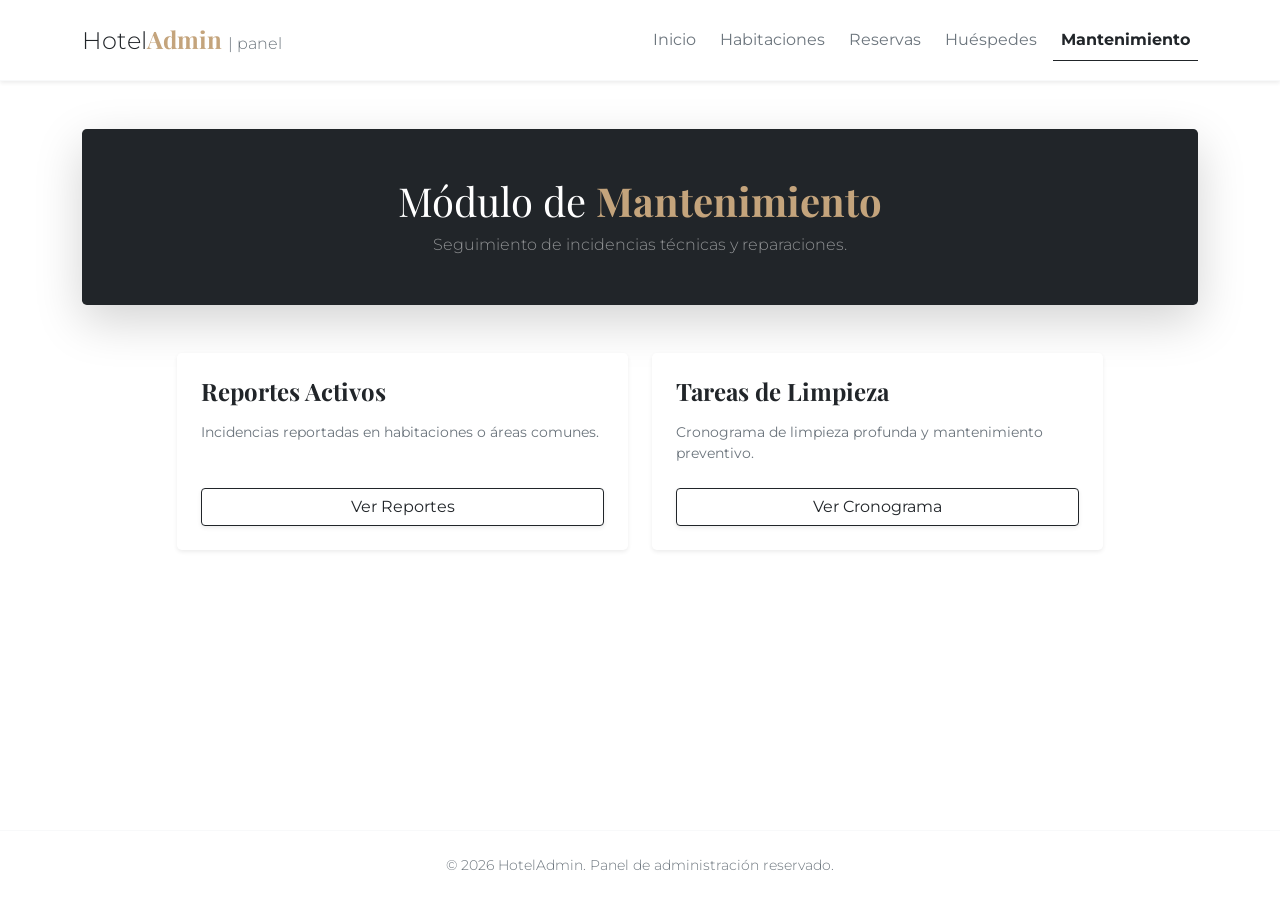
<file: mi_proyecto/mantenimiento.html>
<!DOCTYPE html>
<html lang="es">
<head> 
    <meta charset="UTF-8">
    <meta name="viewport" content="width=device-width, initial-scale=1.0">
    <title>Mantenimiento - Hotel Manager</title>
    <meta name="description" content="Panel de control de reportes de fallas y tareas de mantenimiento del hotel.">
    
    <!-- SOLUCIÓN AL ERROR 404 DEL FAVICON -->
    <link rel="icon" href="data:,">

    <!-- Link local de Bootstrap 5 -->
    <link href="bootstrap.min.css" rel="stylesheet">
    
    <!-- CSS viejo -->
    <link rel="stylesheet" href="style.css">

    <!-- Tipografías Premium de Google Fonts -->
    <link rel="preconnect" href="https://fonts.googleapis.com">
    <link rel="preconnect" href="https://fonts.gstatic.com" crossorigin>
    <link href="https://fonts.googleapis.com/css2?family=Montserrat:wght@300;400;600&family=Playfair+Display:ital,wght@0,400;0,600;0,700;1,400&display=swap" rel="stylesheet">

    <!-- Estilos para el Fondo Claro, Tipografías y Color Oro -->
    <style>
        body {
            font-family: 'Montserrat', sans-serif;
            position: relative;
            overflow-x: hidden;
        }

        .font-serif {
            font-family: 'Playfair Display', serif;
        }

        .text-gold {
            color: #C4A47C !important;
        }
        .border-gold {
            border-color: #C4A47C !important;
        }

        /* Fondo de pantalla Claro y Fresco con efecto Blur */
        body::before {
            content: "";
            position: fixed;
            top: -5%;
            left: -5%;
            width: 110%;
            height: 110%;
            background-image: url('https://images.unsplash.com/photo-1566665797739-1674de7a421a?q=80&w=1920&auto=format&fit=crop');
            background-size: cover;
            background-position: center;
            filter: blur(12px) brightness(1.1);
            z-index: -1;
        }
    </style>
</head>
<body class="d-flex flex-column min-vh-100">

    <!-- Header con Navbar Responsive de Bootstrap (Efecto Cristal) -->
    <header class="border-bottom border-light shadow-sm sticky-top bg-white bg-opacity-75" style="backdrop-filter: blur(10px);">
        <nav class="navbar navbar-expand-lg navbar-light container py-3">
            <!-- Logo -->
            <a class="navbar-brand fs-4 tracking-wide text-dark" href="index.html">
                <span class="fw-light">Hotel</span><span class="font-serif text-gold fw-bold">Admin</span> <span class="text-secondary fw-light fs-6 text-lowercase">| Panel</span>
            </a>
            
            <!-- Botón Hamburguesa para celulares -->
            <button class="navbar-toggler" type="button" data-bs-toggle="collapse" data-bs-target="#menuNavegacion" aria-controls="menuNavegacion" aria-expanded="false" aria-label="Alternar navegación">
                <span class="navbar-toggler-icon"></span>
            </button>
            
            <!-- Enlaces del menú -->
            <div class="collapse navbar-collapse justify-content-end" id="menuNavegacion">
                <ul class="navbar-nav gap-2 text-center mt-3 mt-lg-0">
                    <li class="nav-item"><a class="nav-link text-secondary" href="index.html">Inicio</a></li>
                    <li class="nav-item"><a class="nav-link text-secondary" href="habitaciones.html">Habitaciones</a></li>
                    <li class="nav-item"><a class="nav-link text-secondary" href="reservas.html">Reservas</a></li>
                    <li class="nav-item"><a class="nav-link text-secondary" href="huespedes.html">Huéspedes</a></li>
                    <!-- Enlace activo (Mantenimiento) -->
                    <li class="nav-item"><a class="nav-link fw-bold text-dark border-bottom border-dark" href="mantenimiento.html">Mantenimiento</a></li>
                </ul>
            </div>
        </nav>
    </header>

    <main class="container my-5 flex-grow-1">
        <!-- Hero: Centrado y Elegante con Contraste -->
        <section class="text-white text-center p-4 p-md-5 rounded-3 shadow-lg mb-5 bg-dark bg-opacity-75" style="backdrop-filter: blur(5px);">
            <h1 class="display-6 font-serif fw-normal mb-2">Módulo de <span class="fw-bold font-serif text-gold">Mantenimiento</span></h1>
            <p class="lead mb-0 text-white-50 fs-6 fw-light">Seguimiento de incidencias técnicas y reparaciones.</p>
        </section>

        <!-- Grilla de Mantenimiento -->
        <section class="row row-cols-1 row-cols-md-2 g-4 justify-content-center">
            
            <!-- Tarjeta 1 -->
            <article class="col col-lg-5">
                <div class="card h-100 border-0 shadow-sm bg-white rounded-3">
                    <div class="card-body p-4 d-flex flex-column text-center text-md-start">
                        <h2 class="h4 font-serif fw-bold text-dark mb-3">Reportes Activos</h2>
                        <p class="card-text text-muted small mb-4">Incidencias reportadas en habitaciones o áreas comunes.</p>
                        <button class="btn btn-outline-dark w-100 mt-auto fw-semibold shadow-sm" type="button" data-bs-toggle="collapse" data-bs-target="#seccion-reportes" aria-expanded="false" aria-controls="seccion-reportes">
                            Ver Reportes
                        </button>
                    </div>
                </div>
            </article>

            <!-- Tarjeta 2 -->
            <article class="col col-lg-5">
                <div class="card h-100 border-0 shadow-sm bg-white rounded-3">
                    <div class="card-body p-4 d-flex flex-column text-center text-md-start">
                        <h2 class="h4 font-serif fw-bold text-dark mb-3">Tareas de Limpieza</h2>
                        <p class="card-text text-muted small mb-4">Cronograma de limpieza profunda y mantenimiento preventivo.</p>
                        <button class="btn btn-outline-dark w-100 mt-auto fw-semibold shadow-sm" type="button" data-bs-toggle="collapse" data-bs-target="#seccion-cronograma" aria-expanded="false" aria-controls="seccion-cronograma">
                            Ver Cronograma
                        </button>
                    </div>
                </div>
            </article>

        </section>

        <!-- Apartado Desplegable: Reportes Activos -->
        <section id="seccion-reportes" class="collapse mt-5 pt-4">
            <div class="mb-4 text-center bg-white p-4 rounded-3 shadow-sm">
                <h3 class="h3 font-serif fw-bold text-dark mb-2">Listado de <span class="text-gold">Reportes de Fallas</span></h3>
                <p class="text-muted small fw-light mb-0">Haga clic en "Marcar como resuelto" para finalizar la incidencia.</p>
            </div>

            <div class="row row-cols-1 row-cols-md-2 row-cols-lg-3 g-3">
                
                <!-- Reporte 1 -->
                <article class="col">
                    <div class="card h-100 border-0 shadow-sm bg-white rounded-3 p-3">
                        <div class="card-body d-flex flex-column">
                            <div class="d-flex justify-content-between align-items-start mb-2">
                                <h4 class="h6 font-serif fw-bold text-dark titulo-reporte mb-0">Aire acondicionado roto en la 102</h4>
                                <span class="badge bg-danger estado-badge">Pendiente</span>
                            </div>
                            <p class="card-text text-muted small mb-1"><strong>Ubicación:</strong> Habitación 102</p>
                            <p class="card-text text-muted small mb-3"><strong>Prioridad:</strong> Alta</p>
                            <button class="btn btn-sm btn-outline-success btn-resolver w-100 mt-auto fw-semibold shadow-sm" type="button">
                                Marcar como resuelto
                            </button>
                        </div>
                    </div>
                </article>

                <!-- Reporte 2 -->
                <article class="col">
                    <div class="card h-100 border-0 shadow-sm bg-white rounded-3 p-3">
                        <div class="card-body d-flex flex-column">
                            <div class="d-flex justify-content-between align-items-start mb-2">
                                <h4 class="h6 font-serif fw-bold text-dark titulo-reporte mb-0">Fuga de agua en baño de la 204</h4>
                                <span class="badge bg-danger estado-badge">Pendiente</span>
                            </div>
                            <p class="card-text text-muted small mb-1"><strong>Ubicación:</strong> Habitación 204</p>
                            <p class="card-text text-muted small mb-3"><strong>Prioridad:</strong> Alta</p>
                            <button class="btn btn-sm btn-outline-success btn-resolver w-100 mt-auto fw-semibold shadow-sm" type="button">
                                Marcar como resuelto
                            </button>
                        </div>
                    </div>
                </article>

                <!-- Reporte 3 -->
                <article class="col">
                    <div class="card h-100 border-0 shadow-sm bg-white rounded-3 p-3">
                        <div class="card-body d-flex flex-column">
                            <div class="d-flex justify-content-between align-items-start mb-2">
                                <h4 class="h6 font-serif fw-bold text-dark titulo-reporte mb-0">Televisor no enciende en Suite 301</h4>
                                <span class="badge bg-danger estado-badge">Pendiente</span>
                            </div>
                            <p class="card-text text-muted small mb-1"><strong>Ubicación:</strong> Habitación 301</p>
                            <p class="card-text text-muted small mb-3"><strong>Prioridad:</strong> Media</p>
                            <button class="btn btn-sm btn-outline-success btn-resolver w-100 mt-auto fw-semibold shadow-sm" type="button">
                                Marcar como resuelto
                            </button>
                        </div>
                    </div>
                </article>

            </div>
        </section>

        <!-- Apartado Desplegable: Cronograma de Limpieza y Mantenimiento -->
        <section id="seccion-cronograma" class="collapse mt-5 pt-4">
            <div class="mb-4 text-center bg-white p-4 rounded-3 shadow-sm">
                <h3 class="h3 font-serif fw-bold text-dark mb-2">Cronograma de <span class="text-gold">Limpieza y Prevención</span></h3>
                <p class="text-muted small fw-light mb-0">Programación de tareas preventivas periódicas.</p>
            </div>

            <div class="row row-cols-1 row-cols-md-2 row-cols-lg-3 g-3">
                
                <!-- Tarea 1 -->
                <article class="col">
                    <div class="card h-100 border-0 shadow-sm bg-white rounded-3 p-3">
                        <div class="card-body">
                            <h4 class="h6 font-serif fw-bold text-dark mb-2">Limpieza profunda de alfombras</h4>
                            <p class="card-text text-muted small mb-1"><strong>Sector:</strong> Pasillos del Piso 2</p>
                            <p class="card-text text-muted small mb-2"><strong>Fecha programada:</strong> 20/09/2026</p>
                            <span class="badge bg-info text-dark">Programado</span>
                        </div>
                    </div>
                </article>

                <!-- Tarea 2 -->
                <article class="col">
                    <div class="card h-100 border-0 shadow-sm bg-white rounded-3 p-3">
                        <div class="card-body">
                            <h4 class="h6 font-serif fw-bold text-dark mb-2">Revisión del sistema de calderas</h4>
                            <p class="card-text text-muted small mb-1"><strong>Sector:</strong> Sala de máquinas</p>
                            <p class="card-text text-muted small mb-2"><strong>Fecha programada:</strong> 22/09/2026</p>
                            <span class="badge bg-info text-dark">Programado</span>
                        </div>
                    </div>
                </article>

                <!-- Tarea 3 -->
                <article class="col">
                    <div class="card h-100 border-0 shadow-sm bg-white rounded-3 p-3">
                        <div class="card-body">
                            <h4 class="h6 font-serif fw-bold text-dark mb-2">Desinfección de áreas de Spa y Piscina</h4>
                            <p class="card-text text-muted small mb-1"><strong>Sector:</strong> Planta baja</p>
                            <p class="card-text text-muted small mb-2"><strong>Fecha programada:</strong> 25/09/2026</p>
                            <span class="badge bg-info text-dark">Programado</span>
                        </div>
                    </div>
                </article>

            </div>
        </section>

    </main>

    <!-- Footer Corporativo -->
    <footer class="py-4 mt-auto border-top border-light bg-white bg-opacity-75" style="backdrop-filter: blur(5px);">
        <div class="container text-center">
            <p class="mb-0 text-muted fw-light small">&copy; 2026 HotelAdmin. Panel de administración reservado.</p>
        </div>
    </footer>

    <!-- Script local de Bootstrap -->
    <script src="bootstrap.bundle.min.js"></script>
    
    <!-- Script Principal JS -->
    <script src="main.js"></script>
</body>
</html>
</file>
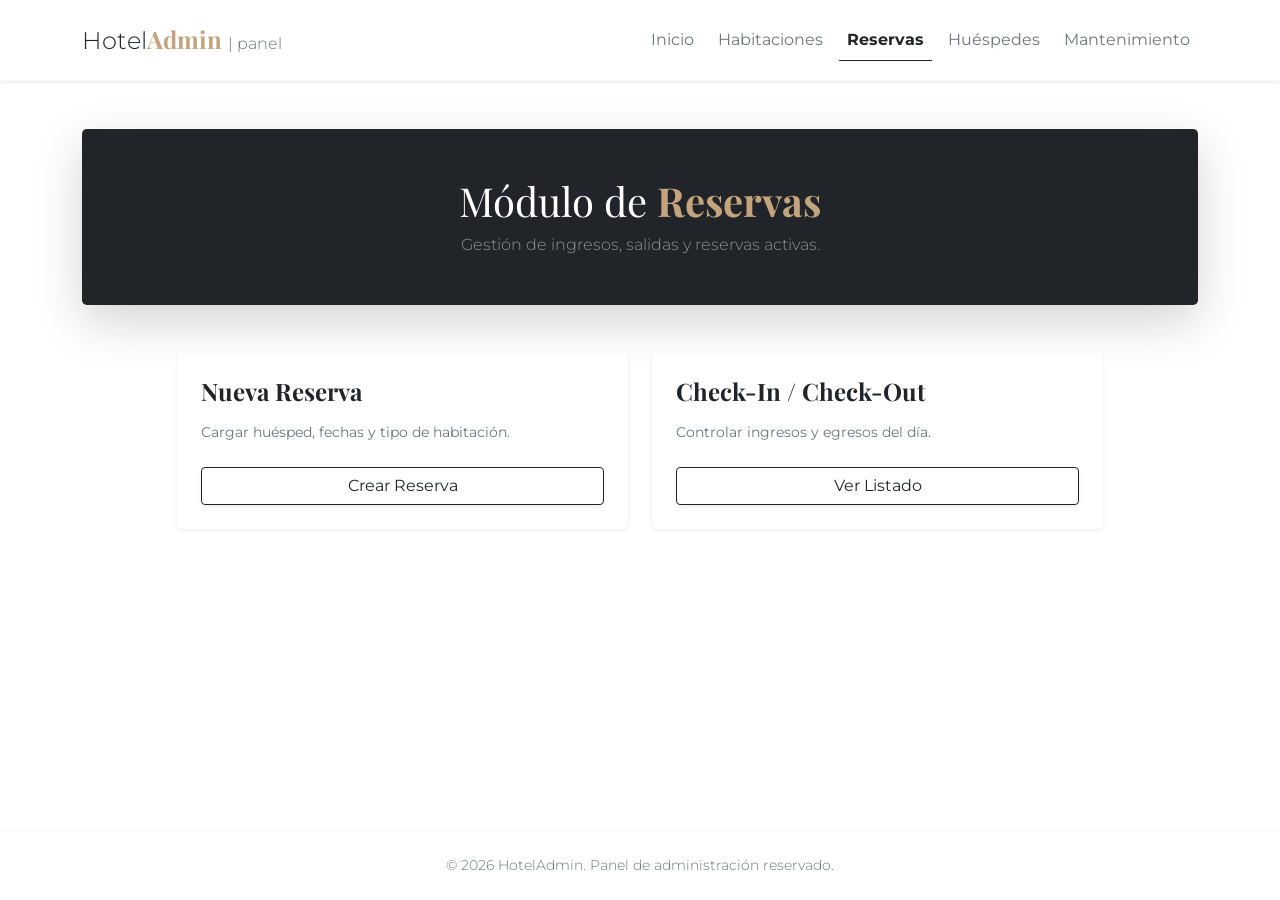
<file: mi_proyecto/reservas.html>
<!DOCTYPE html>
<html lang="es">
<head> 
    <meta charset="UTF-8">
    <meta name="viewport" content="width=device-width, initial-scale=1.0">
    <title>Gestión de Reservas - Hotel Manager</title>
    <meta name="description" content="Administre check-in, check-out y nuevas reservas de los clientes del hotel.">
    
    <!-- SOLUCIÓN AL ERROR 404 DEL FAVICON -->
    <link rel="icon" href="data:,">

    <!-- Link local de Bootstrap 5 -->
    <link href="bootstrap.min.css" rel="stylesheet">
    
    <!-- CSS viejo -->
    <link rel="stylesheet" href="style.css">

    <!-- Tipografías Premium de Google Fonts -->
    <link rel="preconnect" href="https://fonts.googleapis.com">
    <link rel="preconnect" href="https://fonts.gstatic.com" crossorigin>
    <link href="https://fonts.googleapis.com/css2?family=Montserrat:wght@300;400;600&family=Playfair+Display:ital,wght@0,400;0,600;0,700;1,400&display=swap" rel="stylesheet">

    <!-- Estilos para el Fondo Claro, Tipografías y Color Oro -->
    <style>
        /* Aplicamos la fuente limpia a toda la página */
        body {
            font-family: 'Montserrat', sans-serif;
            position: relative;
            overflow-x: hidden;
        }

        /* Fuente elegante solo para los títulos y logos */
        .font-serif {
            font-family: 'Playfair Display', serif;
        }

        /* Color Champagne Gold personalizado (reemplaza al amarillo) */
        .text-gold {
            color: #C4A47C !important;
        }
        .border-gold {
            border-color: #C4A47C !important;
        }

        /* Fondo de pantalla Claro y Fresco con efecto Blur */
        body::before {
            content: "";
            position: fixed;
            top: -5%;
            left: -5%;
            width: 110%;
            height: 110%;
            /* Imagen de hotel de lujo luminoso */
            background-image: url('https://images.unsplash.com/photo-1566665797739-1674de7a421a?q=80&w=1920&auto=format&fit=crop');
            background-size: cover;
            background-position: center;
            /* Desenfocado y ligeramente aclarado */
            filter: blur(12px) brightness(1.1);
            z-index: -1;
        }
    </style>
</head>

<body class="d-flex flex-column min-vh-100">

    <!-- Header con Navbar Responsive de Bootstrap (Efecto Cristal) -->
    <header class="border-bottom border-light shadow-sm sticky-top bg-white bg-opacity-75" style="backdrop-filter: blur(10px);">
        <nav class="navbar navbar-expand-lg navbar-light container py-3">
            <!-- Logo con tipografía premium -->
            <a class="navbar-brand fs-4 tracking-wide text-dark" href="index.html">
                <span class="fw-light">Hotel</span><span class="font-serif text-gold fw-bold">Admin</span> <span class="text-secondary fw-light fs-6 text-lowercase">| Panel</span>
            </a>
            
            <!-- Botón Hamburguesa para celulares -->
            <button class="navbar-toggler" type="button" data-bs-toggle="collapse" data-bs-target="#menuNavegacion" aria-controls="menuNavegacion" aria-expanded="false" aria-label="Alternar navegación">
                <span class="navbar-toggler-icon"></span>
            </button>
            
            <!-- Enlaces del menú -->
            <div class="collapse navbar-collapse justify-content-end" id="menuNavegacion">
                <ul class="navbar-nav gap-2 text-center mt-3 mt-lg-0">
                    <li class="nav-item"><a class="nav-link text-secondary" href="index.html">Inicio</a></li>
                    <li class="nav-item"><a class="nav-link text-secondary" href="habitaciones.html">Habitaciones</a></li>
                    <!-- Enlace activo (Reservas) -->
                    <li class="nav-item"><a class="nav-link fw-bold text-dark border-bottom border-dark" href="reservas.html">Reservas</a></li>
                    <li class="nav-item"><a class="nav-link text-secondary" href="huespedes.html">Huéspedes</a></li>
                    <li class="nav-item"><a class="nav-link text-secondary" href="mantenimiento.html">Mantenimiento</a></li>
                </ul>
            </div>
        </nav>
    </header>

    <main class="container my-5 flex-grow-1">
        <!-- Hero: Centrado, Elegante y con Contraste -->
        <section class="text-white text-center p-4 p-md-5 rounded-3 shadow-lg mb-5 bg-dark bg-opacity-75" style="backdrop-filter: blur(5px);">
            <h1 class="display-6 font-serif fw-normal mb-2">Módulo de <span class="fw-bold font-serif text-gold">Reservas</span></h1>
            <p class="lead mb-0 text-white-50 fs-6 fw-light">Gestión de ingresos, salidas y reservas activas.</p>
        </section>

        <!-- Grilla de Reservas -->
        <section class="row row-cols-1 row-cols-md-2 g-4 justify-content-center">
            
            <!-- Tarjeta 1 -->
            <article class="col col-lg-5">
                <div class="card h-100 border-0 shadow-sm bg-white rounded-3">
                    <div class="card-body p-4 d-flex flex-column text-center text-md-start">
                        <h2 class="h4 font-serif fw-bold text-dark mb-3">Nueva Reserva</h2>
                        <p class="card-text text-muted small mb-4">Cargar huésped, fechas y tipo de habitación.</p>
                        <button class="btn btn-outline-dark w-100 mt-auto fw-semibold shadow-sm" type="button" data-bs-toggle="collapse" data-bs-target="#seccion-nueva-reserva" aria-expanded="false" aria-controls="seccion-nueva-reserva">
                            Crear Reserva
                        </button>
                    </div>
                </div>
            </article>

            <!-- Tarjeta 2 -->
            <article class="col col-lg-5">
                <div class="card h-100 border-0 shadow-sm bg-white rounded-3">
                    <div class="card-body p-4 d-flex flex-column text-center text-md-start">
                        <h2 class="h4 font-serif fw-bold text-dark mb-3">Check-In / Check-Out</h2>
                        <p class="card-text text-muted small mb-4">Controlar ingresos y egresos del día.</p>
                        <button class="btn btn-outline-dark w-100 mt-auto fw-semibold shadow-sm" type="button" data-bs-toggle="collapse" data-bs-target="#seccion-listado-reservas" aria-expanded="false" aria-controls="seccion-listado-reservas">
                            Ver Listado
                        </button>
                    </div>
                </div>
            </article>

        </section>

        <!-- Apartado Desplegable: Formulario Nueva Reserva -->
        <section id="seccion-nueva-reserva" class="collapse mt-4 pt-4">
            <div class="row justify-content-center">
                <div class="col-12 col-md-8 col-lg-6">
                    <!-- Formulario con fondo blanco para que sea muy legible y sombras suaves -->
                    <div class="card border border-light shadow-lg bg-white p-4 p-md-5 rounded-3">
                        <h3 class="h4 font-serif fw-bold text-dark mb-4 text-center">Registrar Nueva <span class="text-gold">Reserva</span></h3>
                        
                        <!-- Contenedor de Alerta de Éxito / Error -->
                        <div id="alerta-reserva" class="alert alert-success d-none mb-4" role="alert">
                            Reserva simulada con éxito.
                        </div>

                        <form id="form-reserva">
                            <div class="mb-4">
                               
                                <label for="clienteNombre" class="form-label fw-semibold small text-dark text-uppercase" style="letter-spacing: 1px;">Nombre Completo del Huésped</label>
                                <input type="text" class="form-control form-control-lg bg-light border-0" id="clienteNombre" placeholder="Ej: Carlos Tevez">
                            </div>

                            <div class="mb-4">
                               
                                <label for="habitacionSelect" class="form-label fw-semibold small text-dark text-uppercase" style="letter-spacing: 1px;">Tipo de Habitación</label>
                                <select class="form-select form-select-lg bg-light border-0" id="habitacionSelect">
                                    <option value="" selected disabled>Seleccionar habitación...</option>
                                    <option value="101 - Individual Standard">101 - Individual Standard</option>
                                    <option value="102 - Suite Presidencial">102 - Suite Presidencial</option>
                                    <option value="204 - Doble Superior">204 - Doble Superior</option>
                                    <option value="301 - Deluxe Vista al Mar">301 - Deluxe Vista al Mar</option>
                                </select>
                            </div>

                            <div class="row g-3 mb-5">
                                <div class="col-6">
                                   
                                    <label for="fechaIngreso" class="form-label fw-semibold small text-dark text-uppercase" style="letter-spacing: 1px;">Check-In</label>
                                    <input type="date" class="form-control form-control-lg bg-light border-0" id="fechaIngreso">
                                </div>
                                <div class="col-6">
                                    
                                    <label for="fechaSalida" class="form-label fw-semibold small text-dark text-uppercase" style="letter-spacing: 1px;">Check-Out</label>
                                    <input type="date" class="form-control form-control-lg bg-light border-0" id="fechaSalida">
                                </div>
                            </div>

                            <button type="submit" class="btn btn-dark btn-lg w-100 fw-semibold text-uppercase shadow-sm" style="letter-spacing: 1px;">Guardar Reserva</button>
                        </form>
                    </div>
                </div>
            </div>
        </section>

        <!-- Apartado Desplegable: Listado de Reservas (CRUD) -->
        <section id="seccion-listado-reservas" class="collapse mt-5 pt-4">
            <!-- AQUÍ SE APLICÓ EL MARCO BLANCO -->
            <div class="mb-4 text-center bg-white p-4 rounded-3 shadow-sm">
                <h3 class="h3 font-serif fw-bold text-dark mb-2">Listado de Reservas <span class="text-gold">Activas</span></h3>
                <p class="text-muted small fw-light mb-0">Administre ingresos, salidas y cancelaciones registradas en el sistema.</p>
            </div>

            <!-- Contenedor dinámico cargado con JS -->
           
            <div id="contenedor-reservas" class="row row-cols-1 row-cols-md-2 row-cols-lg-3 g-4">
                <!-- Se puebla dinámicamente desde main.js con localStorage -->
            </div>
        </section>

    </main>

    <!-- Footer Claro y Cristalino -->
    <footer class="py-4 mt-auto border-top border-light bg-white bg-opacity-75" style="backdrop-filter: blur(5px);">
        <div class="container text-center">
            <p class="mb-0 text-muted fw-light small">&copy; 2026 HotelAdmin. Panel de administración reservado.</p>
        </div>
    </footer>

    <!-- Script local de Bootstrap -->
    <script src="bootstrap.bundle.min.js"></script>
    
    <!-- Script Principal JS -->
    <script src="main.js"></script>
</body>
</html>
</file>
<file: mi_proyecto/style.css>
/* 
:root {
    --color-primario: #2c3e50;
    --color-secundario: #3498db;
    --color-fondo: #f4f7f6;
    --color-texto: #333333;
    --color-blanco: #ffffff;
    --fuente-principal: 'Segoe UI', Tahoma, Geneva, Verdana, sans-serif;
    --sombra-caja: 0 4px 6px rgba(0, 0, 0, 0.1);
    --radio-borde: 8px;
}


* {
    margin: 0;
    padding: 0;
    box-sizing: border-box; 
}

body {
    font-family: var(--fuente-principal);
    background-color: var(--color-fondo);
    color: var(--color-texto);
    line-height: 1.6;
}


.header {
    background-color: var(--color-primario);
    color: var(--color-blanco);
    padding: 1rem 2rem;
    display: flex;
    justify-content: space-between;
    align-items: center;
    height: 10vh; 

.logo {
    font-size: 1.5rem;
    font-weight: bold;
}

.navbar ul {
    display: flex;
    list-style: none;
    gap: 1.5rem;
}

.navbar a {
    color: var(--color-blanco);
    text-decoration: none;
    transition: color 0.3s;
}

.navbar a:hover {
    color: var(--color-secundario);
}


.main-content {
    padding: 2rem 5%; 
    min-height: 80vh;
}

.hero {
    text-align: center;
    margin-bottom: 3rem;
}

.hero h1 {
    font-size: 2.5rem;
    color: var(--color-primario);
}


    display: grid;
    grid-template-columns: repeat(auto-fit, minmax(250px, 1fr)); 
    gap: 2rem;
}

.card {
    background-color: var(--color-blanco);
    padding: 1.5rem;
    border-radius: var(--radio-borde);
    box-shadow: var(--sombra-caja);
    text-align: center;
    border: 1px solid #ddd;
}

.card-img {
    width: 100%;
    height: 150px;
    object-fit: cover;
    border-radius: var(--radio-borde);
    margin-bottom: 1rem;
}

.btn {
    display: inline-block;
    margin-top: 1rem;
    padding: 10px 20px; 
    background-color: var(--color-secundario);
    color: var(--color-blanco);
    text-decoration: none;
    border-radius: var(--radio-borde);
}

.footer {
    background-color: var(--color-primario);
    color: var(--color-blanco);
    text-align: center;
    padding: 1rem;
    height: 10vh;
}


@media (max-width: 768px) {
    .header {
        flex-direction: column;
        height: auto;
        padding: 1rem;
    }
    
    .navbar ul {
        flex-direction: column;
        align-items: center;
        gap: 1rem;
        margin-top: 1rem;
    }
    
    .hero h1 {
        font-size: 2rem;
    }
} */
</file>
